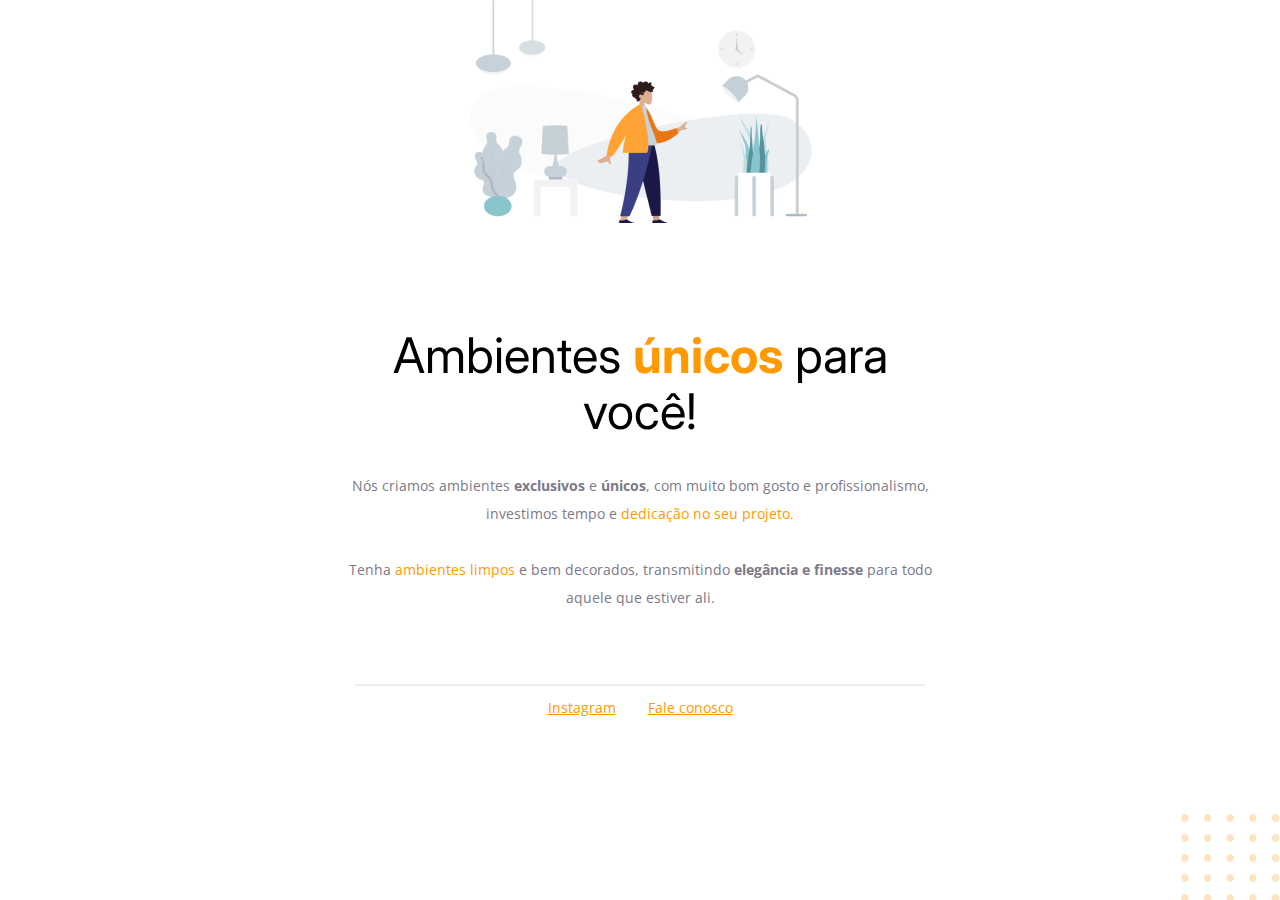
<file: 1-moveis-planejados/index.html>
<!DOCTYPE html />
<html lang="pt-br" />
<head>
  <link rel="preconnect" href="https://fonts.googleapis.com" />
  <link rel="preconnect" href="https://fonts.gstatic.com" crossorigin />

  <meta charset="UTF-8" />  
  <meta
    name="viewport"
    content="width=device-width, initial-scale=1.0" />

  <title>Móveis planejados</title>

  <link
  href="https://fonts.googleapis.com/css2?family=Inter:wght@100..900&family=Open+Sans:ital,wght@0,300..800;1,300..800&display=swap"
  rel="stylesheet" />

  <link rel="stylesheet" href="style.css">

</head>
<body>
  <div id="hero">
    <img 
      src="images/img1.png"
      alt="Desenho de uma pessoa vestindo uma camis amarela em uma sala com moveis"
    />
    <h1>
      Ambientes <span>únicos</span> para você!
    </h1>
    <p>
      Nós criamos ambientes <strong>exclusivos</strong> e <strong>únicos</strong>, 
      com muito bom gosto e profissionalismo, investimos tempo e 
      <span>dedicação no seu projeto.</span>
      <br />
      <br />
      Tenha <span>ambientes limpos</span> e bem decorados, transmitindo 
      <strong>elegância e finesse</strong> para todo aquele que estiver ali.
    </p>
  </div>
  
  <div id="footer">

    <div class="line"></div>

    <a target="_blank" href="https://instagram.com/tokstok">Instagram</a>
    <a target="_blank" href="https://atendimento.tokstok.com.br/hc/pt-br/requests/new">Fale conosco</a>
  </div>
 
  <img id="balls"
    src="images/balls.svg"
    alt="Bolinhas laranjadas no canto direito inferior da tela"
  />
  
</body>
</html>
</file>
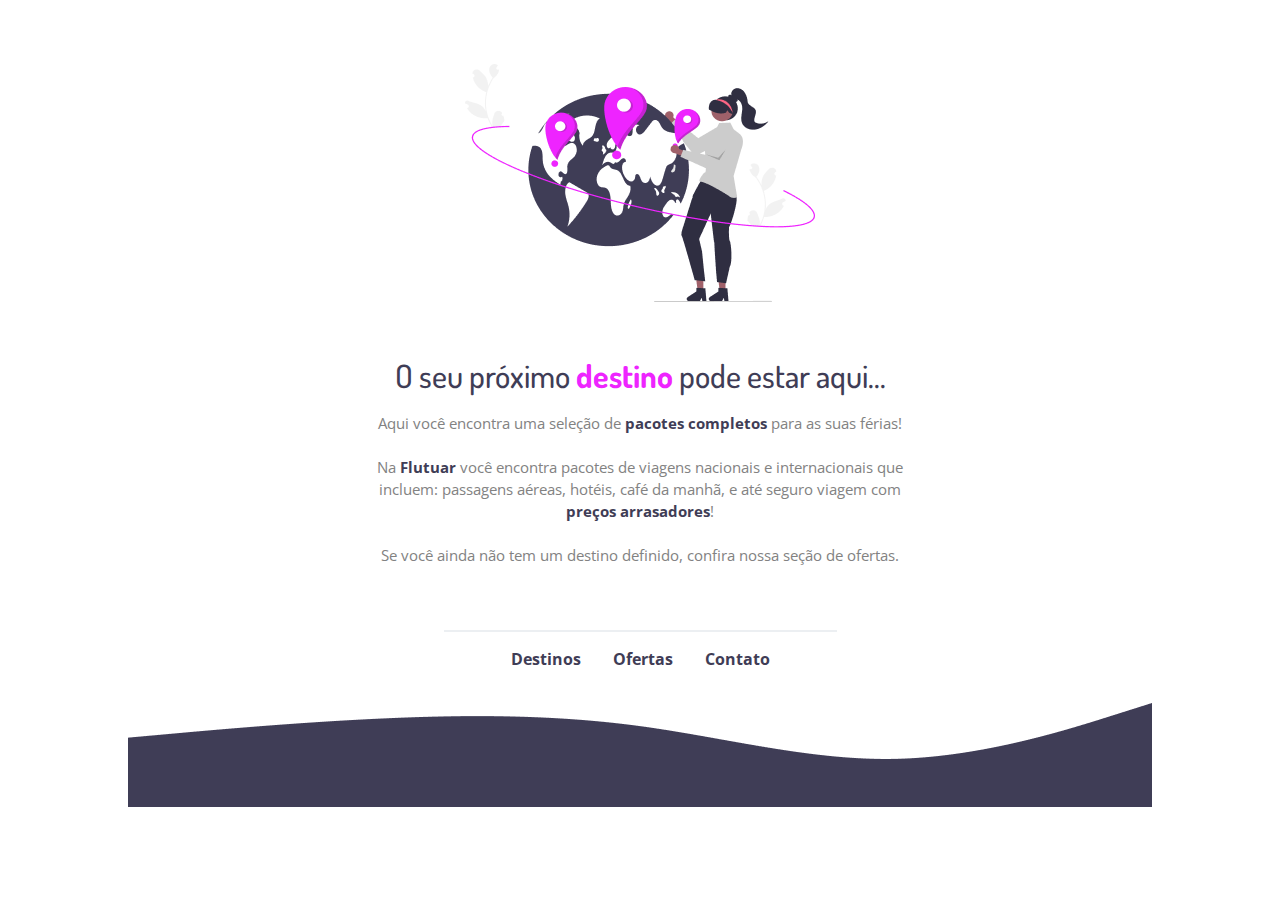
<file: 1.1-flutuar/index.html>
<!DOCTYPE html />
<html lang="pt-br" />
<head>
  <link rel="preconnect" href="https://fonts.googleapis.com" />
  <link rel="preconnect" href="https://fonts.gstatic.com" crossorigin />

  <meta charset="UTF-8" />  
  <meta
    name="viewport"
    content="width=device-width, initial-scale=1.0" />

  <title>Flutuar</title>

  <link
    href="https://fonts.googleapis.com/css2?family=Dosis:wght@200..800&family=Open+Sans:ital,wght@0,300..800;1,300..800&display=swap"
    rel="stylesheet" />

  <link rel="stylesheet" href="style.css">
  <link rel="shortcut icon" href="images/favicon.svg" type="image" />

</head>
<body>
  <div id="hero">
    <img 
      src="images/img1.png"
      alt="Desenho de uma pessoa observando o globo terrestre com várias marcações 
      de locais diferentes"
    />
    <h1>
      O seu próximo <span>destino</span> pode estar aqui...
    </h1>
    <p>
      Aqui você encontra uma seleção de <strong class="lp">pacotes completos</strong> para
      as suas férias!
      <br />
      <br />
      Na <strong class="lp">Flutuar</strong> você encontra pacotes de viagens nacionais e internacionais que<br />
      incluem: passagens aéreas, hotéis, café da manhã, e até seguro viagem com <br />
      <strong class="lp">preços arrasadores</strong>!
      <br />
      <br />
      Se você ainda não tem um destino definido, confira nossa seção de ofertas.
    </p>
  </div>
  
  <div id="footer">

    <div class="line"></div>

    <a target="_blank" href="#">Destinos</a>
    <a target="_blank" href="#">Ofertas</a>
    <a target="_blank" href="#">Contato</a>
  </div>
 
  <img
    src="images/wave.png"
    alt="Desenho de uma onda colorida em roxo"
  />
  
</body>
</html>
</file>
<file: 1-moveis-planejados/style.css>
body {
  font-family: 'Open Sans', sans-serif;

  text-align: center;
  margin: 0;
}

#hero {
  width: 592px;
  margin: 0 auto 72px;
}

#hero img {
  margin-bottom: 72px;
}

h1 {
  font-family: 'Inter', sans-serif;
  font-size: 49px;
  line-height: 56px;
  font-weight: normal;

  margin-bottom: 32px;
}

h1 span {
  font-weight: bold;
}

span, a {
  color: #FF9900;
}

p, #footer {
  color: #7D7987;

  font-size: 14px;
  line-height: 28px;
}

#footer {
  margin-bottom: 33px;
}

#footer a + a {
  margin-left: 28px;
}

.line {
  width: 568px;
  height: 0px;

  margin: 0 auto 8px;

  border: 1px solid #ECEFF2;
}

#balls {
  position: fixed;
  bottom: 0px;
  right: 0px;
}
</file>
<file: 1.1-flutuar/style.css>
body {
  font-family: 'Open Sans', sans-serif;

  text-align: center;
  margin: 0;
}

#hero {
  width: 626px;
  margin: 64px auto 64px;
}

#hero img {
  margin-bottom: 32px;
}

h1 {
  font-family: 'Dosis', sans-serif;
  font-size: 32px;
  line-height: auto;
  font-weight: 500;

  margin-bottom: 16px;
  color: #3F3D56;
}

h1 span {
  font-weight: bold;
  color: #EE24FF;
}

.lp, a {
  color: #3F3D56;
  font-weight: bold;
  text-decoration: none;
}

p {
  color: #828282;

  font-size: 15px;
  line-height: 22px;
}

#footer {
  margin-bottom: 33px;
}

#footer a + a {
  margin-left: 28px;
}

.line {
  width: 391px;
  height: 0px;

  margin: 0 auto 16px;

  border: 1px solid #ECEFF2;
}
</file>
